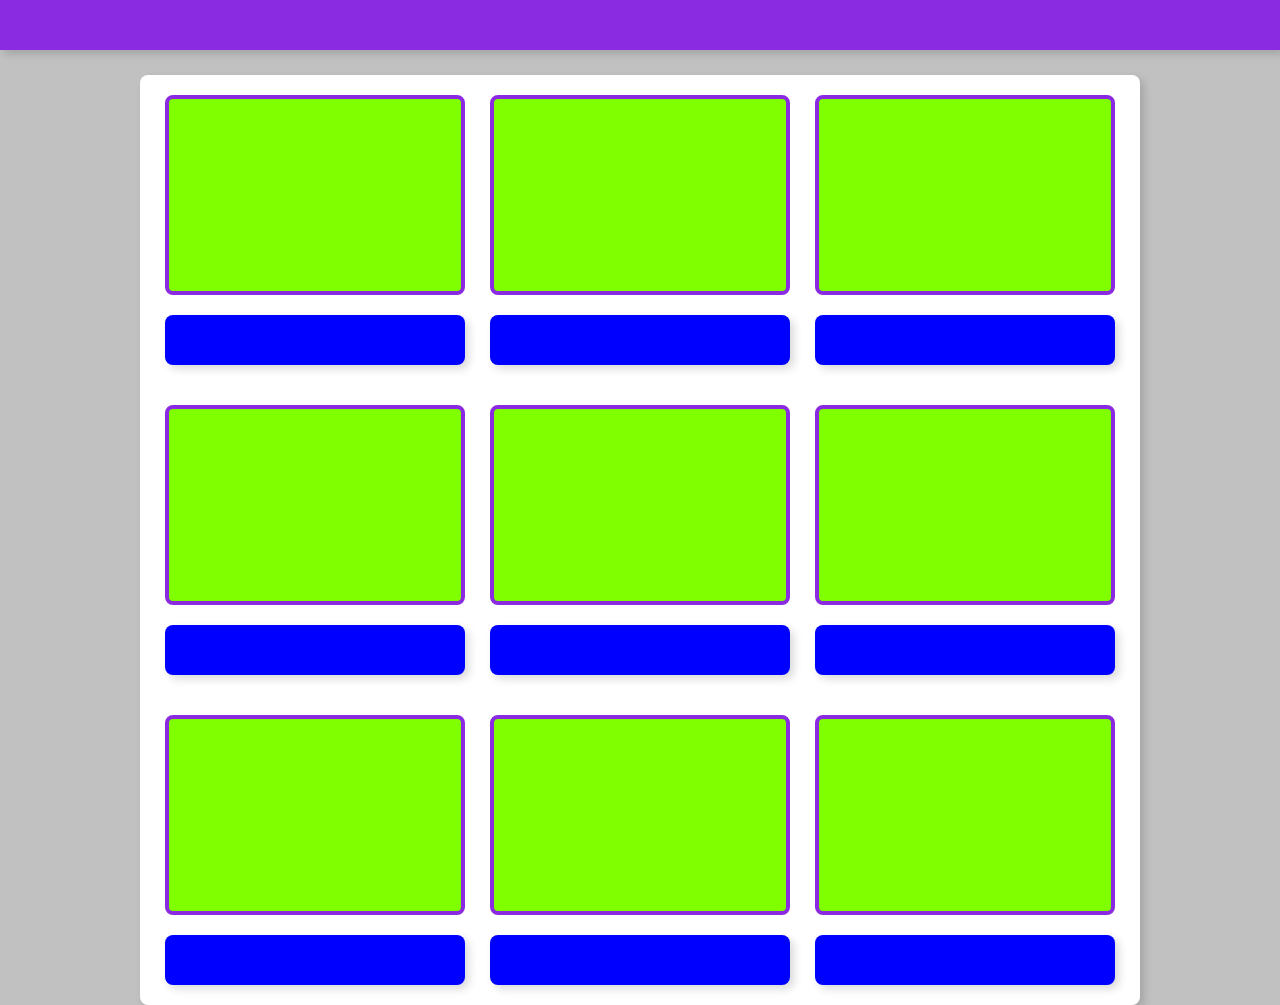
<file: Exercício 01/index.html>
<!DOCTYPE html>
<html lang="pt-br">

<head>
    <meta charset="UTF-8">
    <meta name="viewport" content="width=device-width, initial-scale=1.0">
    <title>Exercício 01</title>
    <link rel="stylesheet" type="text/css" href="style.css">
</head>

<body>
    <header></header>
    <main>
        <div class="box-container">
            <div class="box"></div>
            <div class="botao"></div>
        </div>
        <div class="box-container">
            <div class="box"></div>
            <div class="botao"></div>
        </div>
        <div class="box-container">
            <div class="box"></div>
            <div class="botao"></div>
        </div>
        <div class="box-container">
            <div class="box"></div>
            <div class="botao"></div>
        </div>
        <div class="box-container">
            <div class="box"></div>
            <div class="botao"></div>
        </div>
        <div class="box-container">
            <div class="box"></div>
            <div class="botao"></div>
        </div>
        <div class="box-container">
            <div class="box"></div>
            <div class="botao"></div>
        </div>
        <div class="box-container">
            <div class="box"></div>
            <div class="botao"></div>
        </div>
        <div class="box-container">
            <div class="box"></div>
            <div class="botao"></div>
        </div>
    </main>
</body>

</html>
</file>
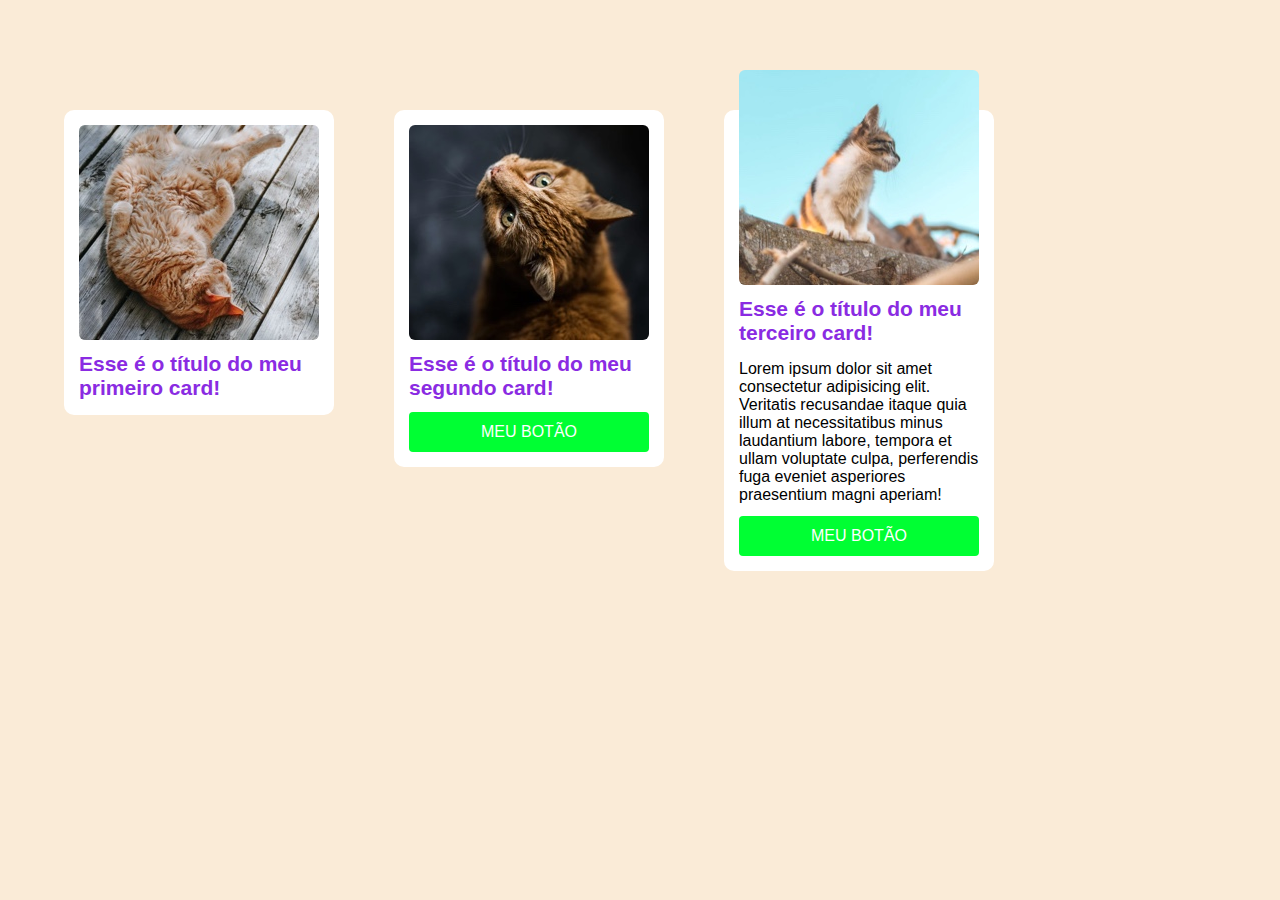
<file: Exercício 02/index.html>
<!DOCTYPE html>
<html lang="pt-br">

<head>
    <meta charset="UTF-8">
    <meta name="viewport" content="width=device-width, initial-scale=1.0">
    <title>Exercício 02</title>

    <link rel="stylesheet" type="text/css" href="css/style.css">
</head>

<body>
    <main>
        <div class="card-container">
            <div class="card">
                <img src="imagens/gato-01.jpg" alt="gato" title="gato" class="card-image">
                <div class="card-body">
                    <h1>Esse é o título do meu primeiro card!</h1>
                </div>
            </div>
        </div>
        <div class="card-container">
            <div class="card">
                <img src="imagens/gato-02.jpg" alt="gato" title="gato" class="card-image">
                <div class="card-body">
                    <h1>Esse é o título do meu segundo card!</h1>
                </div>
                <div class="card-footer">
                    <a class="btn">Meu Botão</a>
                </div>
            </div>
        </div>
        <div class="card-container">
            <div class="card">
                <img src="imagens/gato-03.jpg" alt="gato" title="gato" class="card-image card-image-top">
                <div class="card-body">
                    <h1>Esse é o título do meu terceiro card!</h1>
                    <p>Lorem ipsum dolor sit amet consectetur adipisicing elit. Veritatis recusandae itaque quia illum
                        at necessitatibus minus laudantium labore, tempora et ullam voluptate culpa, perferendis fuga
                        eveniet asperiores praesentium magni aperiam!</p>
                </div>
                <div class="card-footer">
                    <a class="btn">Meu Botão</a>
                </div>
            </div>
        </div>
    </main>
</body>

</html>
</file>
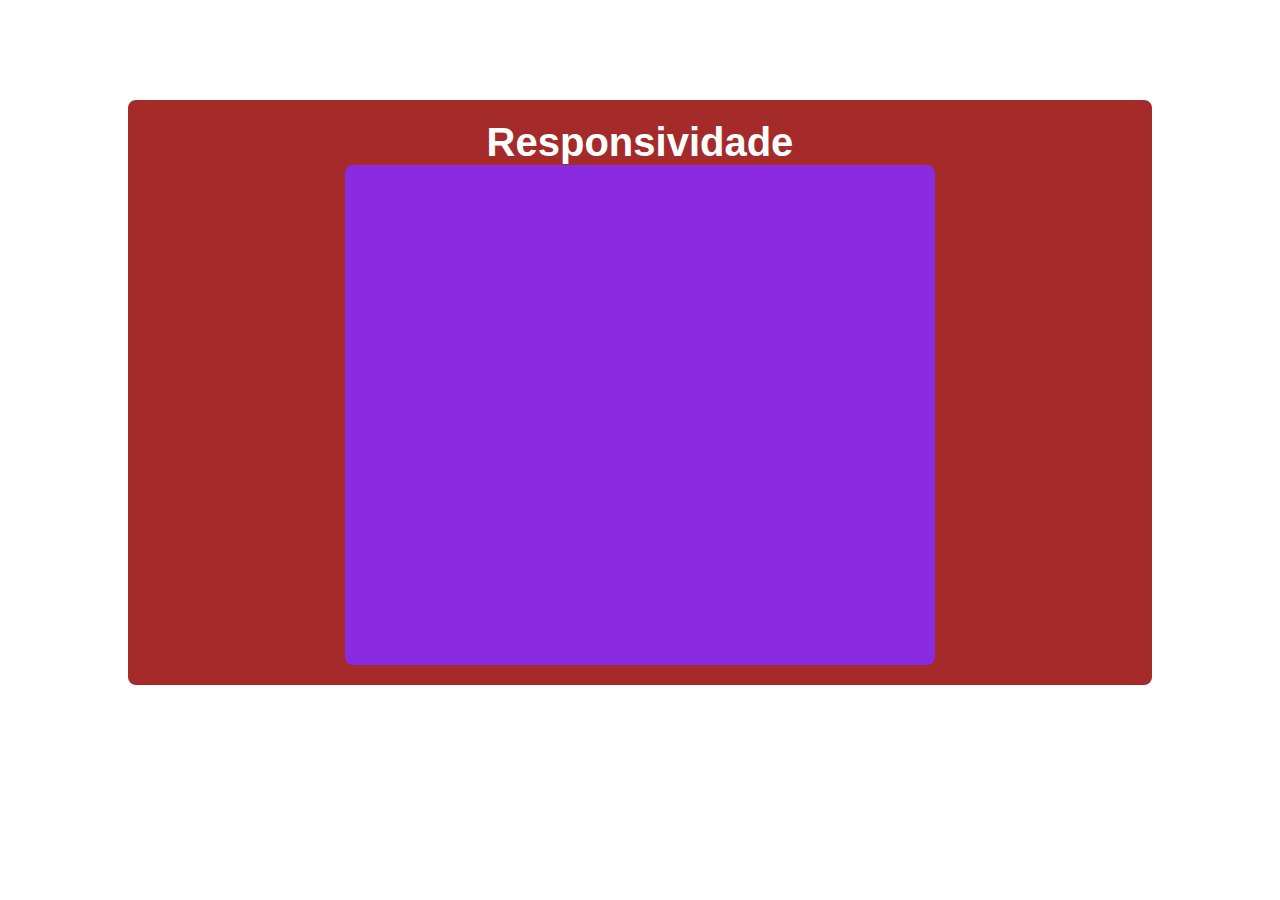
<file: Exercício 03/index.html>
<!DOCTYPE html>
<html lang="pt-br">

<head>
    <meta charset="UTF-8">
    <meta name="viewport" content="width=device-width, initial-scale=1.0">
    <title>Exercício 03</title>

    <link rel="stylesheet" type="text/css" href="css/style.css">
</head>

<body>
    <div class="box-container">
        <h1>Responsividade</h1>
        <div class="box-interna"></div>
    </div>
</body>

</html>
</file>
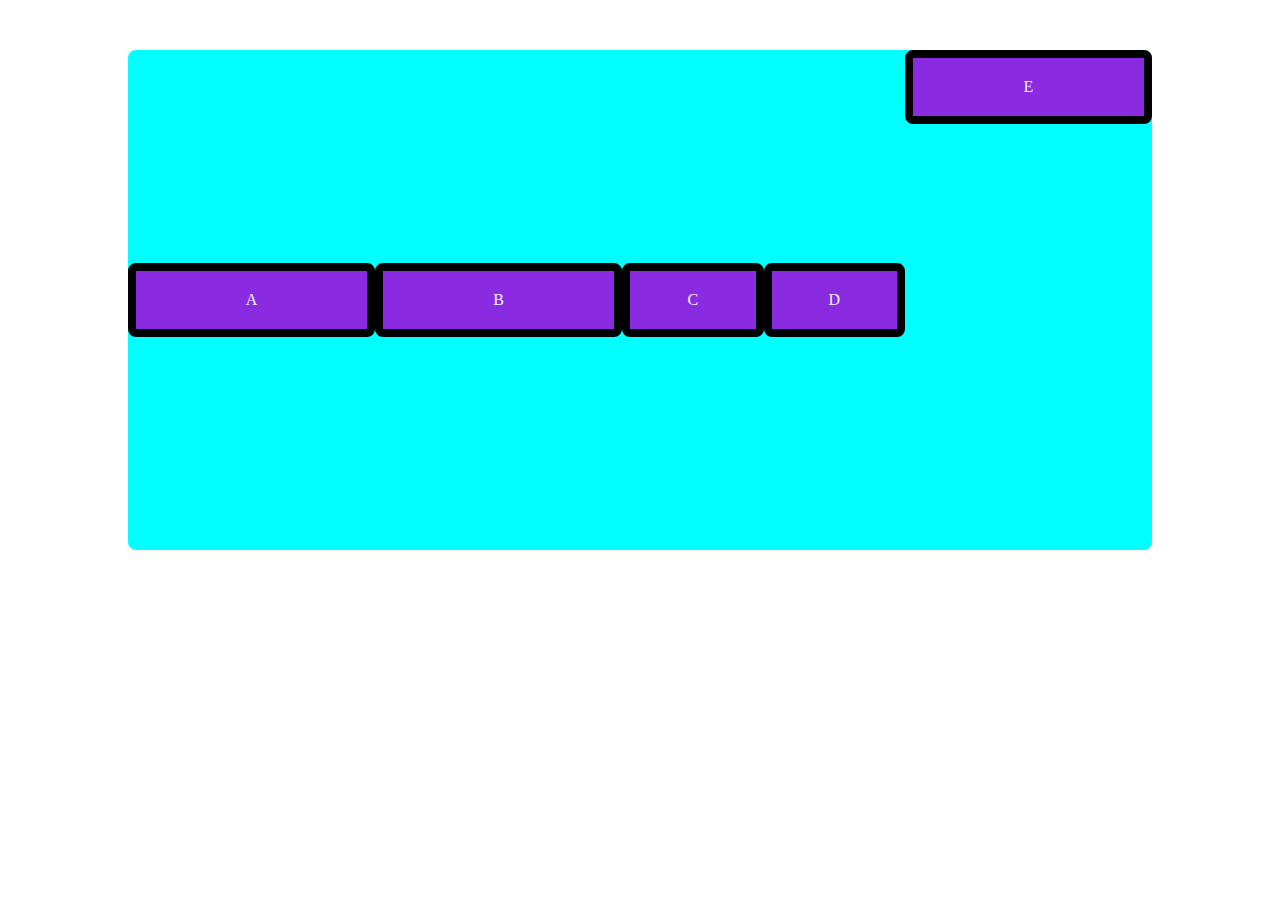
<file: Exercício 04/index.html>
<!DOCTYPE html>
<html lang="pt-br">

<head>
    <meta charset="UTF-8">
    <meta name="viewport" content="width=device-width, initial-scale=1.0">
    <title>Exercício 04 - Flex Box: Display Flex e Flex-Direction</title>
    <link rel="stylesheet" type="text/css" href="css/style.css">
</head>

<body>
    <div class="container">
        <div class="box shrink-01">A</div>
        <div class="box shrink-01">B</div>
        <div class="box shrink-02">C</div>
        <div class="box shrink-02">D</div>
        <div class="box align_self">E</div>
    </div>
</body>

</html>
</file>
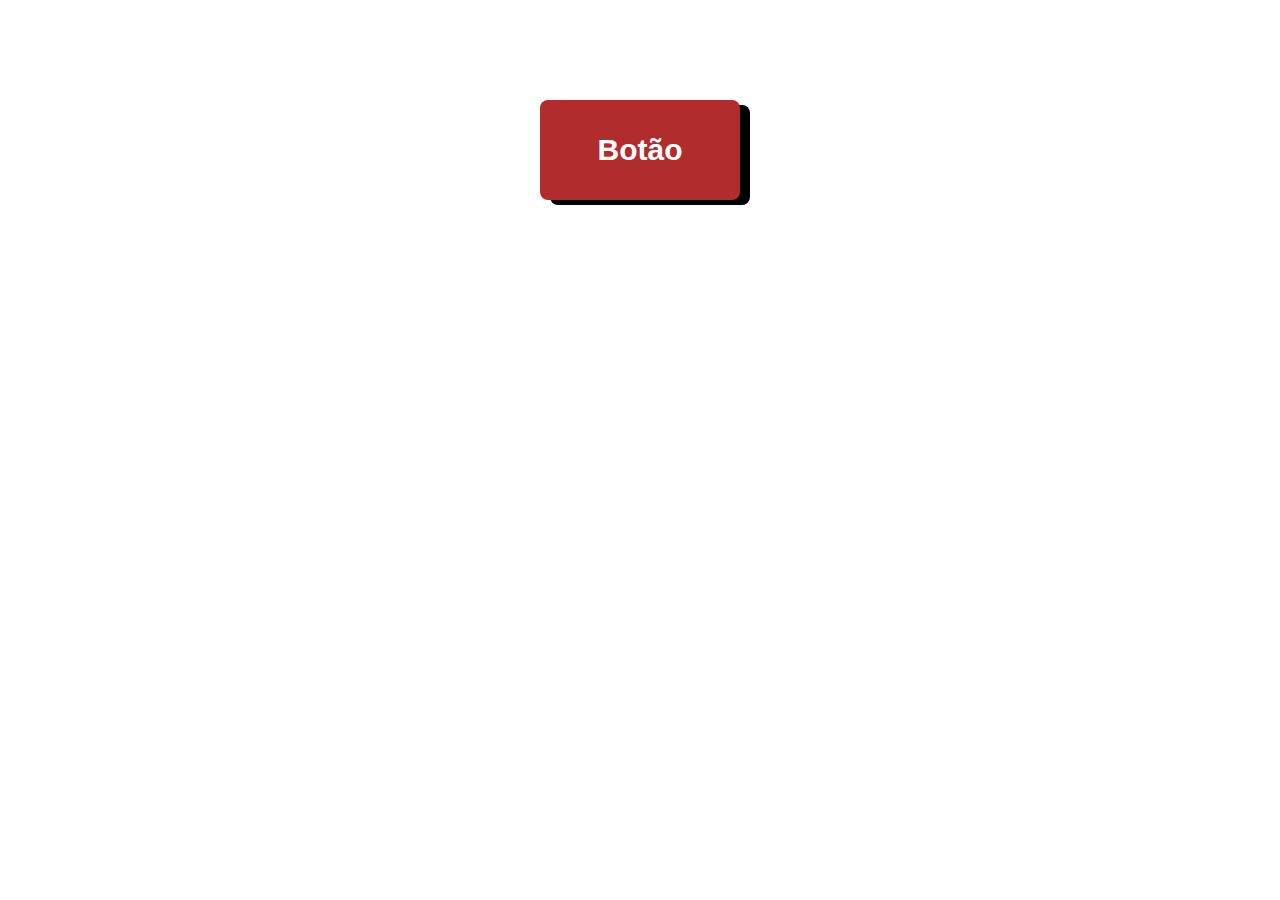
<file: Animações com CSS SVG/exemplo de aplicação/index.html>
<!DOCTYPE html>
<html lang="pt-br">

<head>
    <meta charset="UTF-8">
    <meta name="viewport" content="width=device-width, initial-scale=1.0">
    <title>Botão Animado</title>
    <link rel="stylesheet" type="text/css" href="style.css">
</head>

<body>
    <a href="#" class="btn">Botão</a>
</body>

</html>
</file>
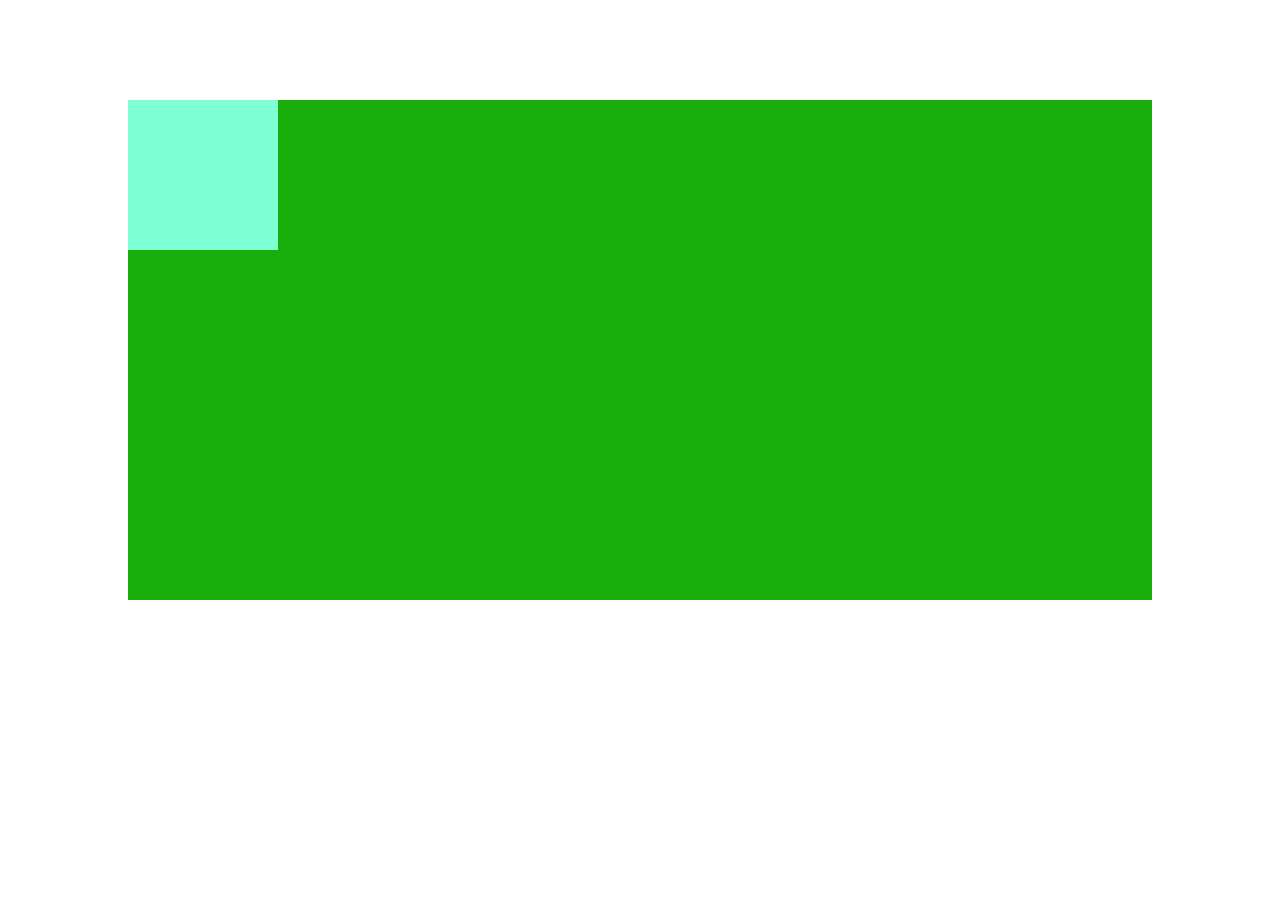
<file: Animações com CSS SVG/parte 1 e 2/index.html>
<!DOCTYPE html>
<html lang="pt-br">

<head>
    <meta charset="UTF-8">
    <meta name="viewport" content="width=device-width, initial-scale=1.0">
    <title>Animações com CSS</title>
    <link rel="stylesheet" type="text/css" href="css/style.css">
</head>

<body>
    <main>
        <div class="my-box"></div>
    </main>
</body>

</html>
</file>
<file: Exercício 01/style.css>
body {
    background-color: #c1c1c2;
    margin: 0px;
}

header {
    width: 100%;
    height: 50px;
    display: block;
    background-color: blueviolet;
    box-shadow: 4px 4px 8px rgba(0, 0, 0, 0.15);
}

main {
    width: 1000px;
    display: table;
    background-color: #ffffff;
    border-radius: 8px;
    margin-top: 25px;
    margin-left: auto;
    margin-right: auto;
    box-shadow: 4px 4px 8px rgba(0, 0, 0, 0.15);
}

.box-container {
    width: 300px;
    display: table;
    margin-left: 25px;
    margin-top: 20px;
    margin-bottom: 20px;
    float: left;
}

.box {
    width: 100%;
    height: 200px;
    display: block;
    background-color: chartreuse;
    border-radius: 8px;
    border: 4px solid blueviolet;
    box-sizing: border-box;
}

.botao {
    width: 100%;
    height: 50px;
    background-color: blue;
    border-radius: 8px;
    display: block;
    margin-top: 20px;
    box-shadow: 4px 4px 8px rgba(0, 0, 0, 0.15);
}
</file>
<file: Exercício 02/css/style.css>
body {
    margin: 0;
    background-color: antiquewhite;
}

main {
    width: 90%;
    display: table;
    margin: 50px auto 0 auto;
}

.card-container {
    width: 270px;
    display: table;
    float: left;
    margin: 60px 60px 0 0;
}

.card {
    width: 100%;
    display: table;
    background-color: #ffffff;
    border-radius: 10px;
    padding: 15px;
    box-sizing: border-box;
}

.card .card-image {
    width: 100%;
    max-width: 100%;
    height: auto;
    display: block;
    border-radius: 6px;
}

.card .card-body {
    display: table;
    margin-top: 12px;
}

.card .card-body h1 {
    font-family: Arial Black, Helvetica, sans-serif;
    font-size: 21px;
    line-height: 24px;
    color: blueviolet;
    margin: 0;
}

.card .card-body p {
    display: block;
    font-family: Arial, Helvetica, sans-serif;
    size: 15px;
    margin: 15px 0 0 0;
}

.card .card-footer {
    margin-top: 12px;
}

.card .card-image-top {
    margin-top: -55px;
}

/* Botões */
.btn {
    width: auto;
    height: 40px;
    font-family: Arial, Helvetica, sans-serif;
    font-size: 16px;
    text-transform: uppercase;
    text-align: center;
    line-height: 40px;
    color: white;
    display: inline-block;
    background-color: rgb(0, 255, 51);
    border-radius: 4px;
    padding: 0 30px;
    box-sizing: border-box;
}

.card .card-footer .btn {
    width: 100%;
}
</file>
<file: Exercício 03/css/style.css>
body {
    margin: 0;
}

.box-container {
    width: 80%;
    display: table;
    background-color: brown;
    border-radius: 8px;
    padding: 20px;
    box-sizing: border-box;
    margin: 100px auto;
}

.box-container h1 {
    font-family: Arial, Helvetica, sans-serif;
    font-size: 50px;
    color: rgb(191, 255, 0);
    margin: 0;
    text-align: center;
}

.box-interna {
    width: 60%;
    height: 500px;
    border-radius: 8px;
    background-color: blueviolet;
    display: block;
    margin: 0 auto;
}

@media only screen and (min-width: 500px) {
    .box-container h1 {
        font-size: 40px;
        color: rgb(255, 255, 255);
    }
}
</file>
<file: Exercício 04/css/style.css>
body {
    margin: 0;
    padding: 0;
}

.container {
    width: 80%;
    height: 500px;
    display: flex;
    background-color: aqua;
    border-radius: 8px;
    margin: 50px auto;
    box-sizing: border-box;
    flex-direction: row;
    flex-wrap: nowrap;
    justify-content: space-evenly;
    align-items: center;
}

.box {
    width: 100%;
    background-color: blueviolet;
    border-radius: 8px;
    color: aliceblue;
    text-align: center;
    padding: 20px;
    box-sizing: border-box;
    border: 8px solid black;
    flex-basis: 300px;
}

.order-01 {
    order: 1;
}

.order-02 {
    order: 2;
}

.order-03 {
    order: 3;
}

.order-04 {
    order: 4;
}

.grow-01 {
    flex-grow: 1;
}

.grow-03 {
    flex-grow: 3;
}

.grow-04 {
    flex-grow: 4;
}

.shrink-01 {
    flex-shrink: 1;
}

.shrink-02 {
    flex-shrink: 3;
}

.shrink-03 {
    flex-shrink: 4;
}

.align_self {
    align-self: flex-start;
}
</file>
<file: Animações com CSS SVG/exemplo de aplicação/style.css>
@keyframes animation-btn {
    0% {
        width: 200px;
        background-color: #b12d2d;
        box-shadow: 10px 5px 0px black;
        font-size: 30px;
        color: #fff;
    }

    50% {
        width: 180px;
        background-color: #b12d2d;
        box-shadow: 10px 0px 0px black;
        font-size: 40px;
        color: #fff;
    }

    100% {
        width: 200px;
        background-color: #fff;
        box-shadow: 0px 0px 5px black;
        font-size: 50px;
        color: #a4109d;
    }
}

body {
    margin: 0;
    padding: 0;
}

.btn {
    height: 100px;
    width: 200px;
    display: block;
    background-color: #b12d2d;
    border-radius: 8px;
    margin: 100px auto;
    line-height: 100px;
    text-align: center;
    text-decoration: none;
    color: #fff;
    font-family: Arial, Helvetica, sans-serif;
    font-size: 30px;
    font-weight: bold;
    box-shadow: 10px 5px 0px black;
    transition: all 0.8s ease-out;
}

.btn:hover {
    animation: animation-btn 0.8s forwards;
}
</file>
<file: Animações com CSS SVG/parte 1 e 2/css/style.css>
@keyframes primeira-animacao {
    0% {
        background-color: #ffe600;
        border-radius: 50%;
    }

    25% {
        background-color: #00ff44;
        border-radius: 0%;
        transform: translateX(570px);
    }

    50% {
        background-color: #ff004c;
        border-radius: 50%;

    }

    75% {
        background-color: #0015ff;
        border-radius: 0%;
    }

    100% {
        background-color: #ffe600;
        border-radius: 50%;
        transform: translateX(570px);
    }
}

body {
    margin: 0;
    padding: 0;
}

main {
    width: 80%;
    height: 500px;
    display: block;
    background-color: #1aae0d;
    margin: 100px auto;
}

.my-box {
    width: 150px;
    height: 150px;
    display: block;
    background-color: aquamarine;
    transition: all 3s;
    animation: primeira-animacao 3s infinite;
}
</file>
